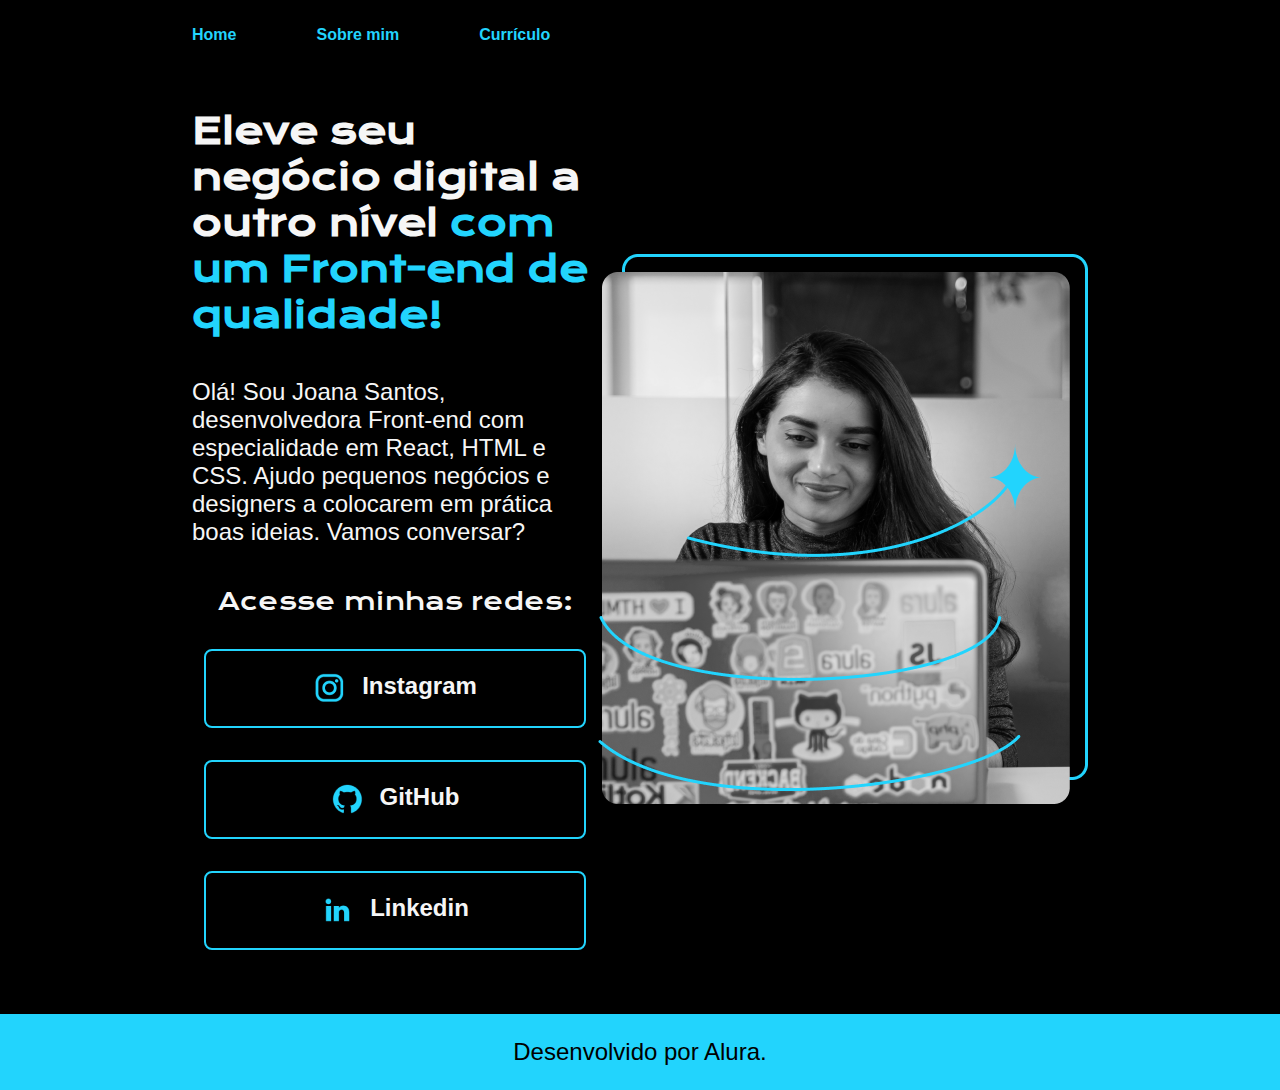
<file: index.html>
<!DOCTYPE html>
<html lang="pt-br"> 
<head>
    <meta charset="UTF-8">
    <meta name="viewport" content="width=device-width, initial-scale=1.0">
    <title>Portifólio</title>
    <link rel="stylesheet" href="./styles/style.css"
</head>
<body>
    <header class="cabeçalho">

        <nav class="cabeçalho__menu">
            <a class="cabeçalho__menu__link" href="index.html">Home</a>
            <a class="cabeçalho__menu__link" href="about.html">Sobre mim</a>
            <a class="cabeçalho__menu__link" href="meucv.html">Currículo</a>
        </nav>

    </header>

    <main class="apresentacao">

        <section class="apresentacao__conteudo">
            <h1 class="apresentacao__conteudo__titulo">Eleve seu negócio digital a outro nível 
                <strong class="titulo-destaque">com um Front-end de qualidade!</strong></h1>
                <p class="apresentacao__conteudo__texto">Olá! Sou Joana Santos, desenvolvedora 
                Front-end com especialidade em React, HTML e
                CSS. Ajudo pequenos negócios e designers a 
                colocarem em prática boas ideias. Vamos 
                conversar?</p>
                
                <div class="apresentacao__links">

                    <h2 class="apresentacao__links__subtitulo">
                    Acesse minhas redes:
                    </h2>

                    <a class="apresentacao__links__link" href="https://instagram.com/rafaballerini">
                        <img src="./assets/instagram.png"> 
                            Instagram
                    </a>
                    
                    <a class="apresentacao__links__link" href="https://github.com/guilhermeonrails"> 
                        <img src="./assets/github.png"> 
                            GitHub
                    </a>

                    <a class="apresentacao__links__link" href=https://www.linkedin.com/in/rebeca-alves-266128280>
                        <img src="./assets/linkedin.png">
                            Linkedin

                    </a>

                    
                </div>

        </section>

     <img src="./assets/Imagem.png" alt="Foto da Joana Santos programando">

    </main>

    <footer class="rodape">

        <p>Desenvolvido por Alura.</p>
    
    </footer>

</body>

</html>
</file>
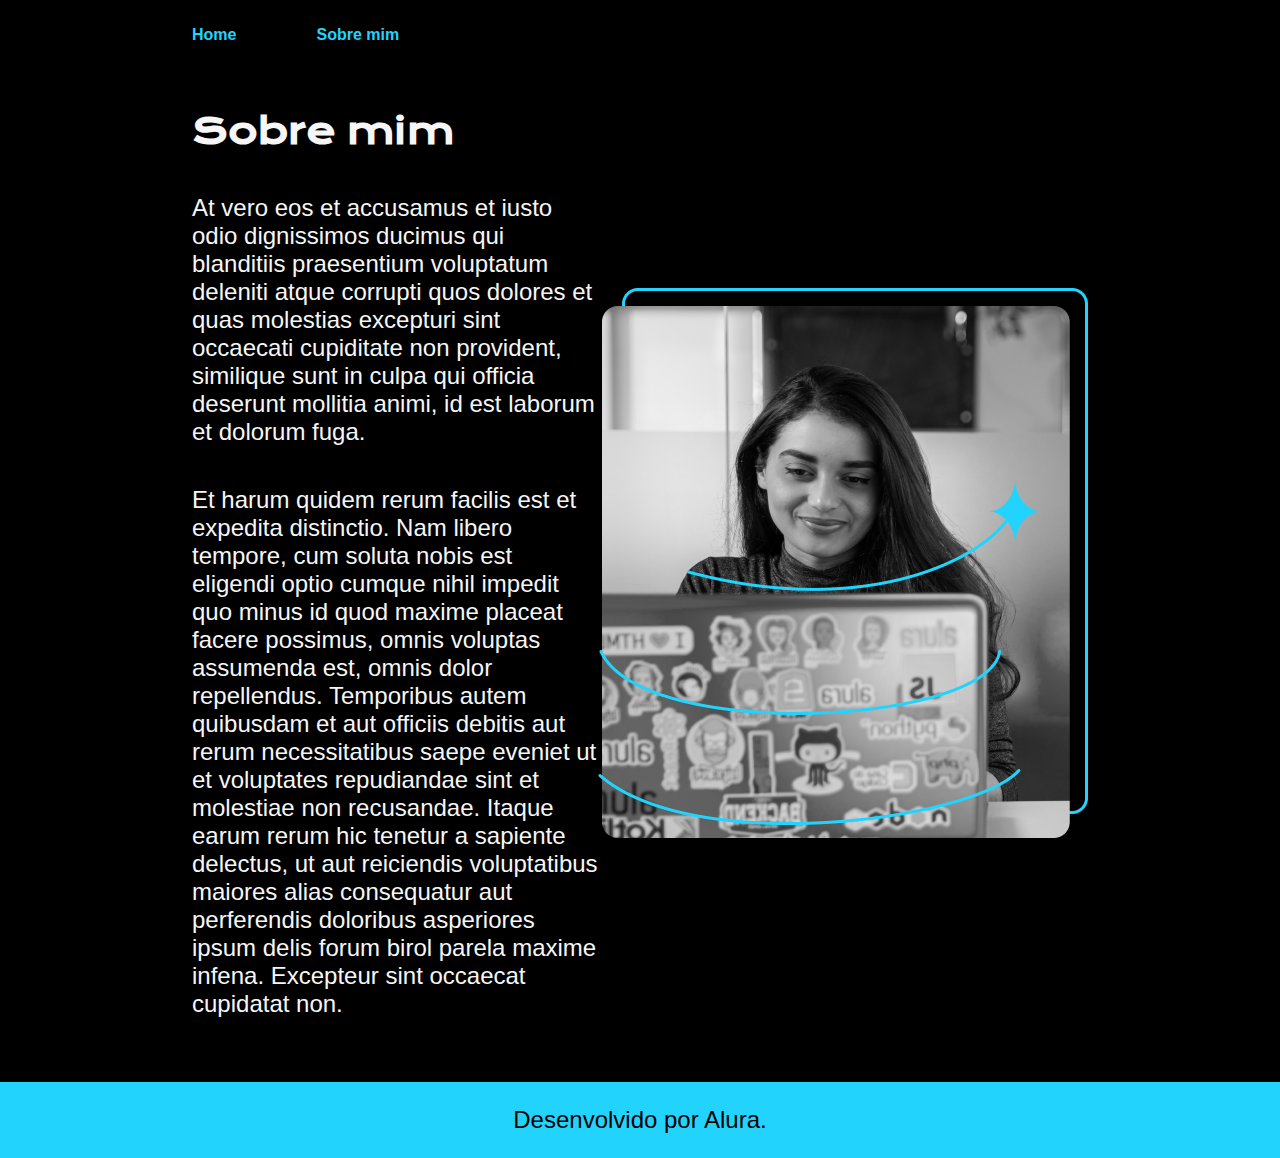
<file: about.html>
<!DOCTYPE html>
<html lang="pt-br">
<head>
    <meta charset="UTF-8">
    <meta name="viewport" content="width=device-width, initial-scale=1.0">
    <title>Sobre mim</title>
    <link rel="stylesheet" href="./styles/style.css">
</head>
<body>
    <header class="cabeçalho">
        <nav class="cabeçalho__menu">
            <a class="cabeçalho__menu__link" href="index.html">Home</a>
            <a class="cabeçalho__menu__link" href="about.html">Sobre mim</a>
        </nav>
    </header>
    <main class="apresentacao">
        <section class="apresentacao__conteudo">
            <h1 class="apresentacao__conteudo__titulo">Sobre mim </h1>
            

            <p class="apresentacao__conteudo__texto">At vero eos et accusamus et iusto odio dignissimos ducimus qui blanditiis praesentium voluptatum deleniti atque corrupti quos dolores et quas molestias excepturi sint occaecati cupiditate non provident, similique sunt in culpa qui officia deserunt mollitia animi, id est laborum et dolorum fuga.</p>

            <p class="apresentacao__conteudo__texto">
                Et harum quidem rerum facilis est et expedita distinctio. Nam libero tempore, cum soluta nobis est eligendi optio cumque nihil impedit quo minus id quod maxime placeat facere possimus, omnis voluptas assumenda est, omnis dolor repellendus. Temporibus autem quibusdam et aut officiis debitis aut rerum necessitatibus saepe eveniet ut et voluptates repudiandae sint et molestiae non recusandae. Itaque earum rerum hic tenetur a sapiente delectus, ut aut reiciendis voluptatibus maiores alias consequatur aut perferendis doloribus asperiores ipsum delis forum birol parela maxime infena. Excepteur sint occaecat cupidatat non.</p>

        </section>

        <img src="./assets/Imagem.png" alt="Foto da Joana Santos programando">
    </main>

    <footer class="rodape">
        <p>Desenvolvido por Alura.</p>
    
    </footer>

    
</body>
</html>
</file>
<file: meucv.html>
<!DOCTYPE html>
<html lang="pt-br">
<head>
    <meta charset="UTF-8">
    <meta name="viewport" content="width=device-width, initial-scale=1.0">
    <title>Meu Currículo</title>
    <link rel="stylesheet" href="./styles/style.css">
</head>
<body>
   <h1>Rebeca Alves</h1> 
   <h2>ola mundo</h2>
</body>
</html>
</file>
<file: styles/style.css>
@import url('https://fonts.googleapis.com/css2?family=Krona+One&family=Montserrat:wght@400;600&display=swap');

:root{
    --cor-primaria:#000000;
    --cor-secundaria:#F6F6F6;
    --cor-terciaria:#22D4FD;
    --cor-hover:#272727;

    --fonte-primaria:'Krona One', sans-serif;
    --fonte-secundaria:'Monteserrat',sans-serif;
}

* {
    margin: 0;
    padding: 0;
}

body {
    
    box-sizing: border-box;
    background-color:var(--cor-primaria);
    color: var(--cor-secundaria);
}

.cabeçalho{ 
    padding: 2% 0% 0% 15%;
}

.cabeçalho__menu{
    display: flex;
    gap: 80px;
}

.cabeçalho__menu__link{
    font-family:var(--fonte-secundaria);
    font: size 24px;
    font-weight: 600;
    color:var(--cor-terciaria);
    text-decoration: none;
}

.apresentacao{
    padding:5% 15%;
    display: flex;
    align-items:center;
    justify-content: space-between;
    
}

.apresentacao__conteudo{
    width: 615px;
    display:flex ;
    flex-direction: column;
    gap: 40px;
}

.apresentacao__conteudo__titulo{
    font-family:var(--fonte-primaria); 
    font-size: 36px;
    
}

.titulo-destaque{
    color: var(--cor-terciaria);
}

.apresentacao__links__subtitulo{
    font-family:var(--fonte-primaria);
    font-weight: 400;
    font-size: 24px;
}

.apresentacao__conteudo__texto{
    font-size: 24px;
    font-family: var(--fonte-secundaria);

}

.apresentacao__links{
    display: flex;
    flex-direction: column;
    align-items: center;
    gap:32px;
    justify-content: space-between;
}

.apresentacao__links__link{
    display: flex;
    justify-content:center;
    gap: 16px;
    border: 2px solid  var(--cor-terciaria);
    width: 378px;
    text-align: center;
    border-radius: 8px;
    font-size: 24px;
    padding: 21.5px 0 ;
    text-decoration: none;
    color: #F6F6F6;
    font-weight: 600;
    font-family: var(--fonte-secundaria);
}
.apresentacao__links__link:hover {
    background-color: var(--cor-hover);
}

.rodape{
    color:var(--cor-primaria);
    background-color: var(--cor-terciaria);
    padding: 24px;
    text-align: center;
    font-family: var(--fonte-secundaria);
    font-size: 24px;
    font-weight: 400;
}
</file>
